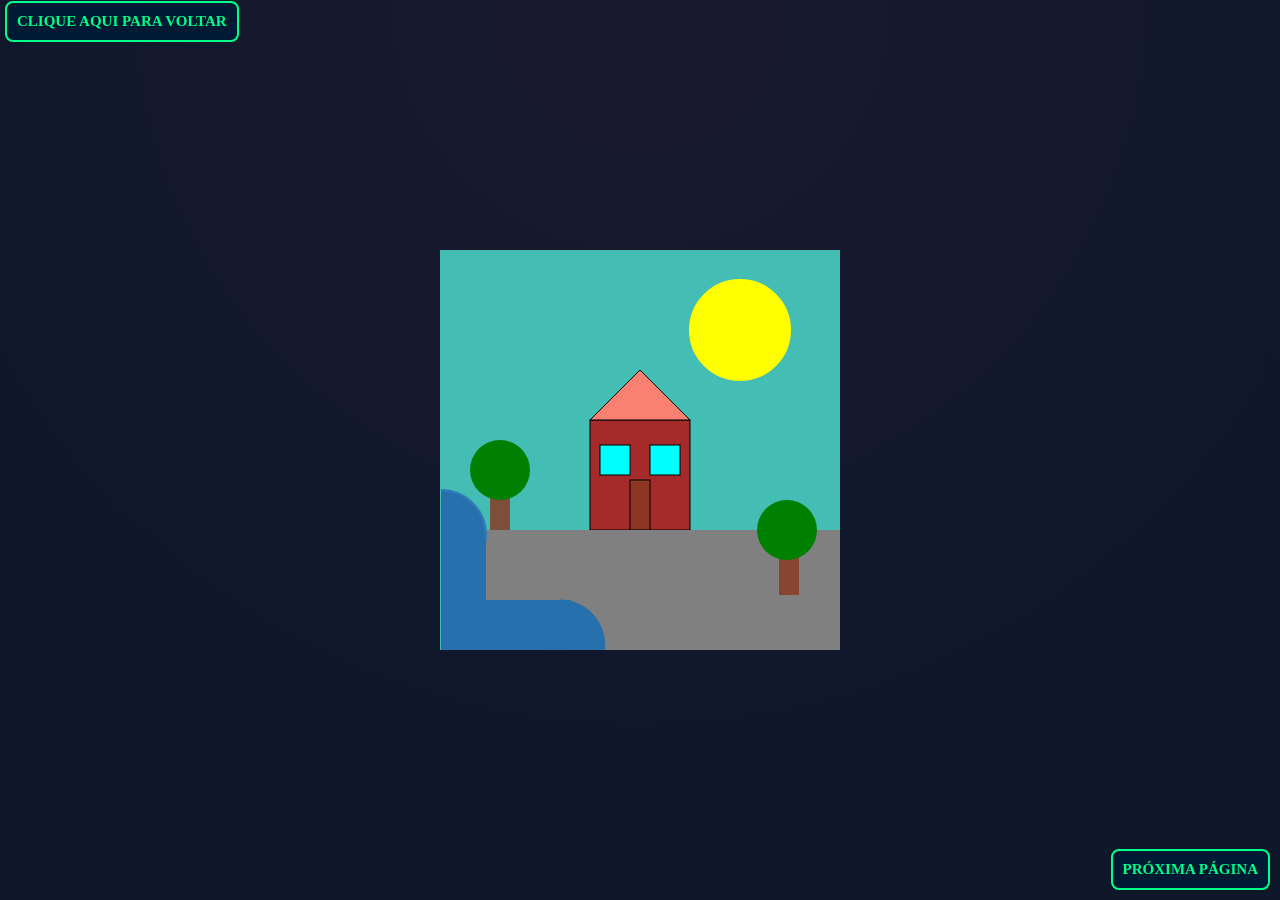
<file: Projeto Full-Stack/index.html>
<!DOCTYPE html>
<html lang="en">
<head>
<link rel="stylesheet" href="style.css">
    <meta charset="UTF-8">
    <meta name="viewport" content="width=device-width, initial-scale=1.0">
    <title>Document</title>
</head>
<body>
 <canvas id="canvas" width="400" height="400"></canvas>

<a href="xedni.html" class="botao1"> PRÓXIMA PÁGINA</a>

<a href="projects.html" class="botao"> CLIQUE AQUI PARA VOLTAR</a>
 <script src="canvas.js"></script>
</body>
</html>
</file>
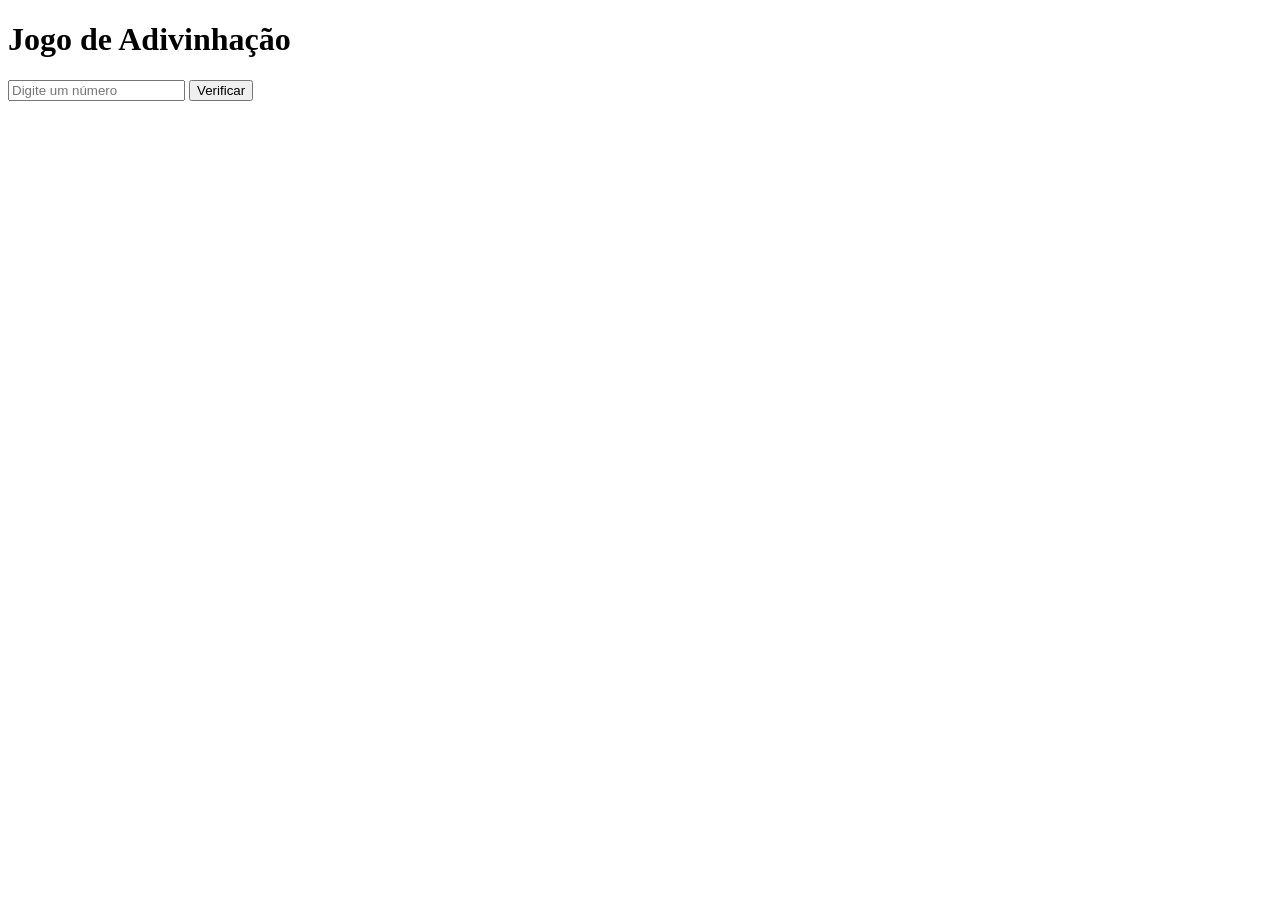
<file: index1.html>
<!DOCTYPE html>
<html lang="en">
<head>
<link rel="stylesheet" href="guess.css">
    <meta charset="UTF-8">
    <meta name="viewport" content="width=device-width, initial-scale=1.0">
    <title>Document</title>
</head>
<body>
    <div id="container">

<h1>Jogo de Adivinhação</h1>

<div class="digite">
<input type="number" id="entrada" placeholder="Digite um número">
<button onclick="verificar()">Verificar</button>
</div>

<p id="resultado"></p>

</div>
    
<script src="guess.js" type="text/javascript"> </script>
</body>
</html>
</file>
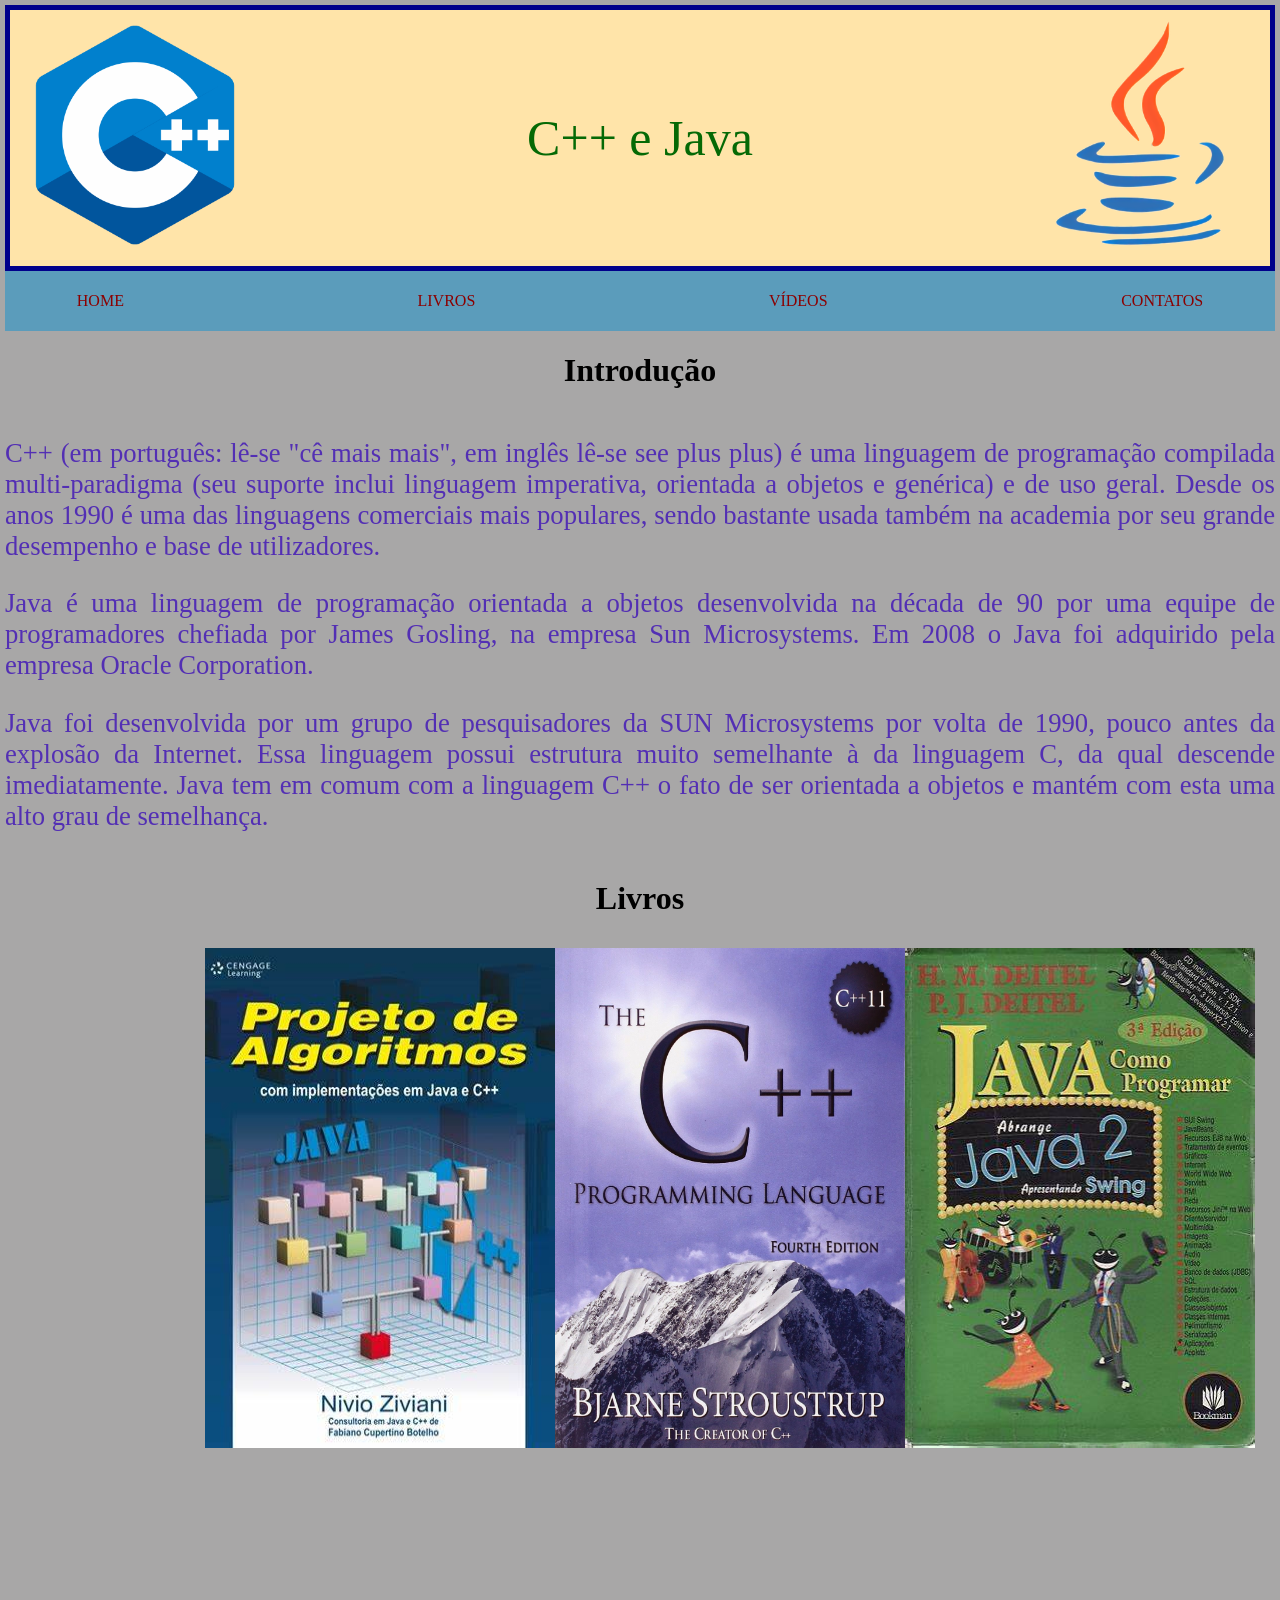
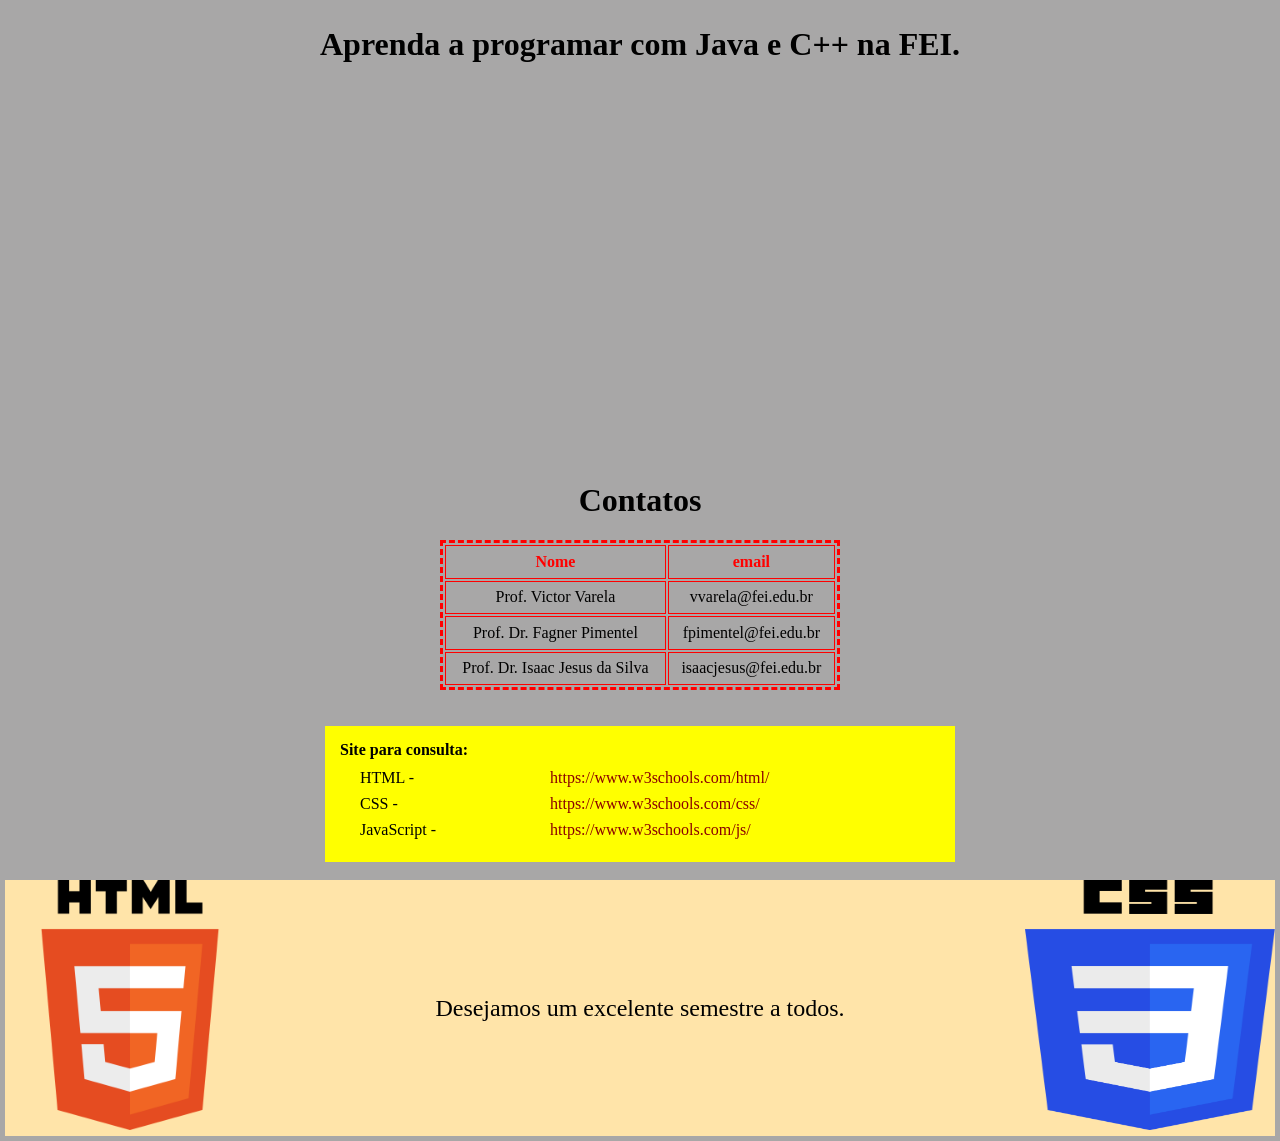
<file: Projeto Full-Stack/Copiando um modelo.html>
<!DOCTYPE html>
<html lang="en">

<head>

    <meta charset="UTF-8">
    <meta name="viewport" content="width=device-width, initial-scale=1.0">
    <title>Modelo de Referência</title>
    <link rel="stylesheet" href="estilo.css">
</head>

<body>

    <div id="border">

        <div>
            <img src="Imagens/c++ (1).png" alt="c++" width="250" height="250">
        </div>

        <div id="título">
            C++ e Java
        </div>

        <div>
            <img src="Imagens/java.png" alt="java" width="250" height="250">
        </div>

    </div>

    <div class="links">
        <a href="">HOME</a>
        <a href="">LIVROS</a>
        <a href="">VÍDEOS</a>
        <a href="">CONTATOS</a>
    </div>
    <div class="introdução">
        <h1>Introdução</h1>
    </div>
    <div class="paragrafos">
        <p>C++ (em português: lê-se "cê mais mais", em inglês lê-se see plus plus) é uma linguagem de programação
            compilada multi-paradigma (seu
            suporte inclui linguagem imperativa, orientada a objetos e genérica) e de uso geral. Desde os anos 1990 é
            uma das linguagens comerciais
            mais populares, sendo bastante usada também na academia por seu grande desempenho e base de utilizadores.
           </p>
        <p>Java é uma linguagem de programação orientada a objetos desenvolvida na década de 90 por uma equipe de
            programadores chefiada por
            James Gosling, na empresa Sun Microsystems. Em 2008 o Java foi adquirido pela empresa Oracle Corporation.
         </p>
        <p>Java foi desenvolvida por um grupo de pesquisadores da SUN Microsystems por volta de 1990, pouco antes da
            explosão da Internet. Essa
            linguagem possui estrutura muito semelhante à da linguagem C, da qual descende imediatamente. Java tem em
            comum com a linguagem
            C++ o fato de ser orientada a objetos e mantém com esta uma alto grau de semelhança. </p>
    </div>

    <div class="livros">
        <h1>Livros</h1>
    </div>

    <div class="imagem_livros">


        <div>
            <img src="Imagens/book1.jpg" alt="book1" width="350" height="500">
        </div>

        <div>
            <img src="Imagens/book2.jpg" alt="book2" width="350" height="500">
        </div>

        <div>
            <img src="Imagens/book3.jpg" alt="book3" width="350" height="500">
        </div>

    </div>
    <br>
    <br>
    <br>
    <br>
    <div class="aprenda_programar">
        <h1>Aprenda a programar com Java e C++ na FEI.</h1>
    </div>

    <div class="video_mapa">


        <iframe src="https://www.youtube.com/embed/4MHAOPxcnsQ?si=Qmk426tHMlciieDm" title="YouTube" allowfullscreen>
        </iframe>

        <iframe
            src="https://www.google.com/maps/embed?pb=!1m18!1m12!1m3!1d116955.2715938091!2d-46.68995058487419!3d-23.645462229811397!2m3!1f0!2f0!3f0!3m2!1i1024!2i768!4f13.1!3m3!1m2!1s0x94ce4158ef9c7c05%3A0x776b798985695f52!2sFEI%20Campus%20S%C3%A3o%20Bernardo%20do%20Campo!5e0!3m2!1spt-BR!2sbr!4v1772125907356!5m2!1spt-BR!2sbr"
            loading="lazy" allowfullscreen>
        </iframe>

    </div>
    <br>
    <br>
    <div class="contatos">
        <h1>Contatos</h1>
    </div>

    <table>
        <tr>
            <th>Nome</th>
            <th>email</th>
        </tr>
        <tr>
            <td>Prof. Victor Varela</td>
            <td>vvarela@fei.edu.br</td>
        </tr>
        <tr>
            <td>Prof. Dr. Fagner Pimentel</td>
            <td>fpimentel@fei.edu.br</td>
        </tr>
        <tr>
            <td>Prof. Dr. Isaac Jesus da Silva</td>
            <td>isaacjesus@fei.edu.br</td>
        </tr>
    </table>
    <br>
    <br>
    <div class="box">
        <p>Site para consulta:</p>
        <ul>
            <li>
                <span>HTML -</span>
                <a href="https://www.w3schools.com/html/">https://www.w3schools.com/html/</a>
            </li>
            <li>
                <span>CSS -</span>
                <a href="https://www.w3schools.com/css/">https://www.w3schools.com/css/</a>
            </li>
            <li>
                <span>JavaScript -</span>
                <a href="https://www.w3schools.com/js/">https://www.w3schools.com/js/</a>
            </li>
        </ul>
    </div>
    <br>

    <div id="final">
        <div>
            <img src="Imagens/html.png" alt="HTML" width="250" height="250">
        </div>
        <div id="frase_final">
            <p>Desejamos um excelente semestre a todos. </p>
        </div>
        <div>
            <img src="Imagens/css.png" alt="css" width="250" height="250">
        </div>
    </div>
</body>

</html>
</file>
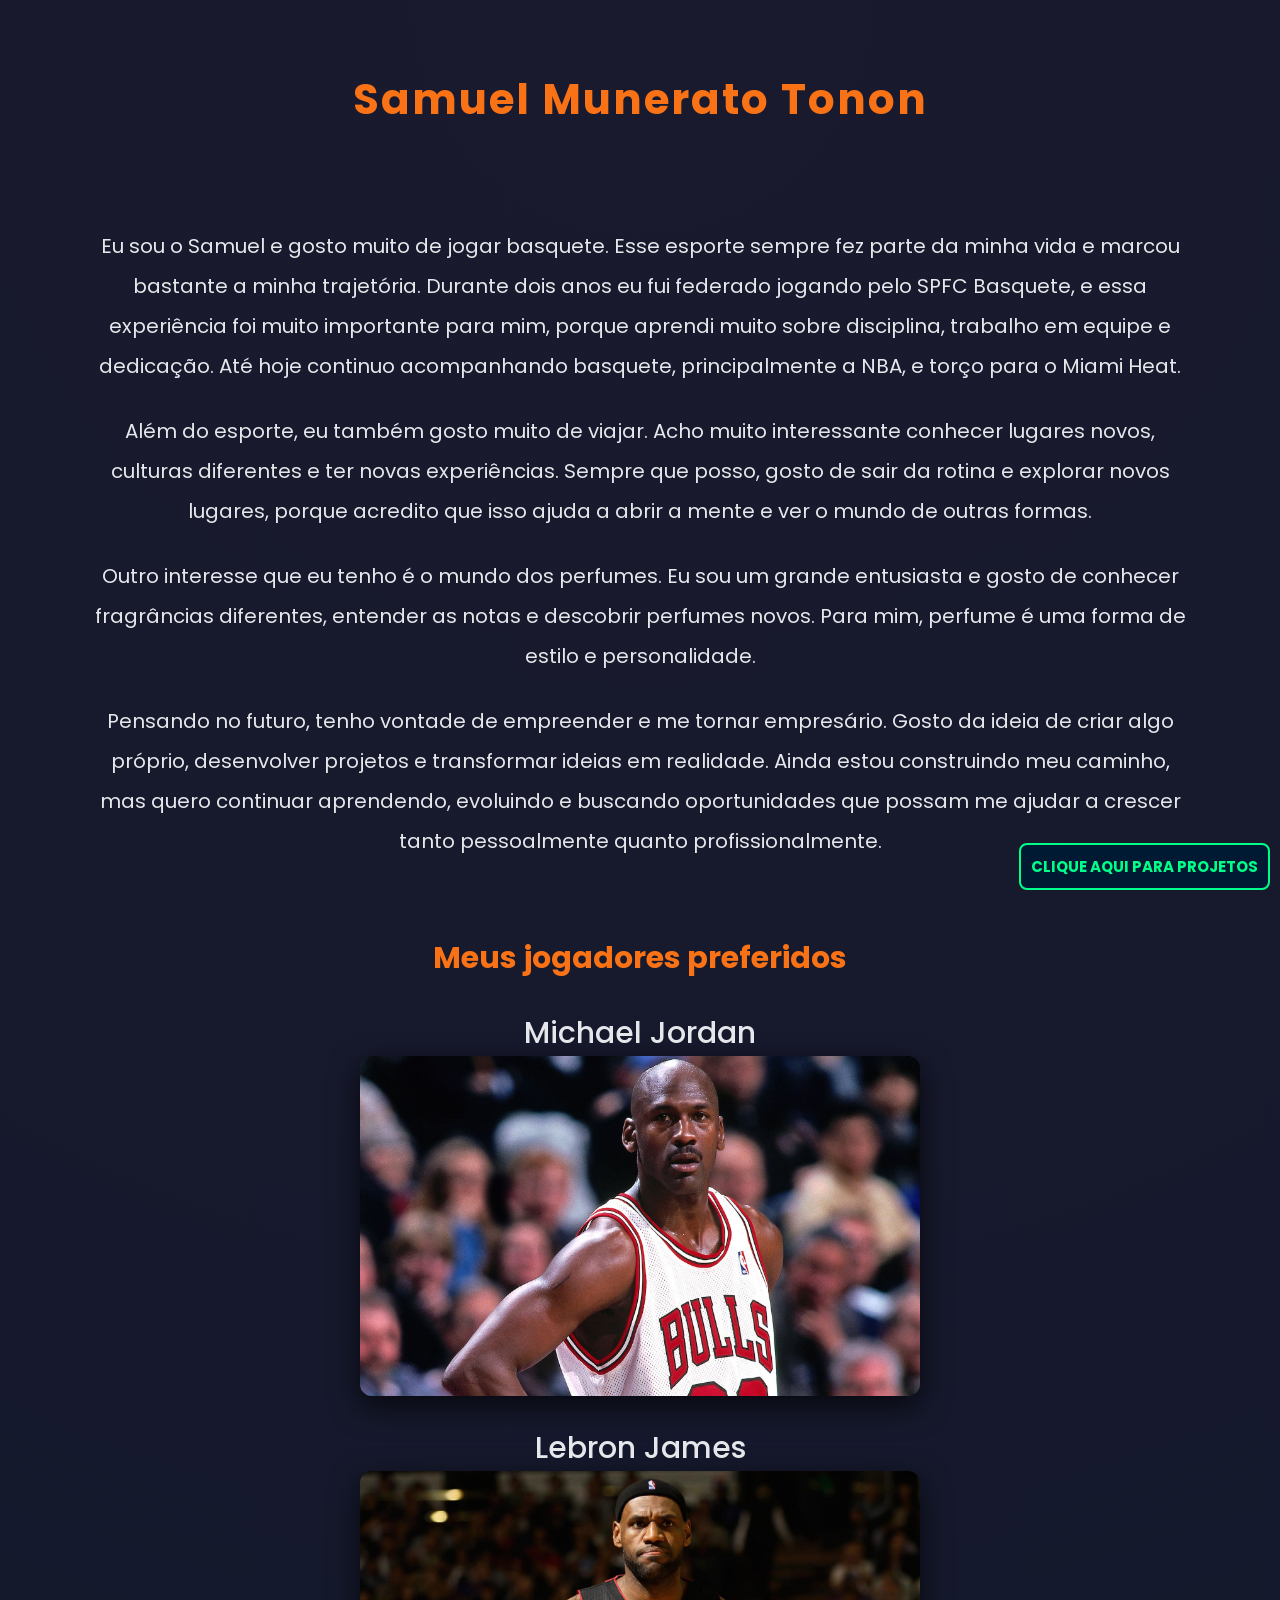
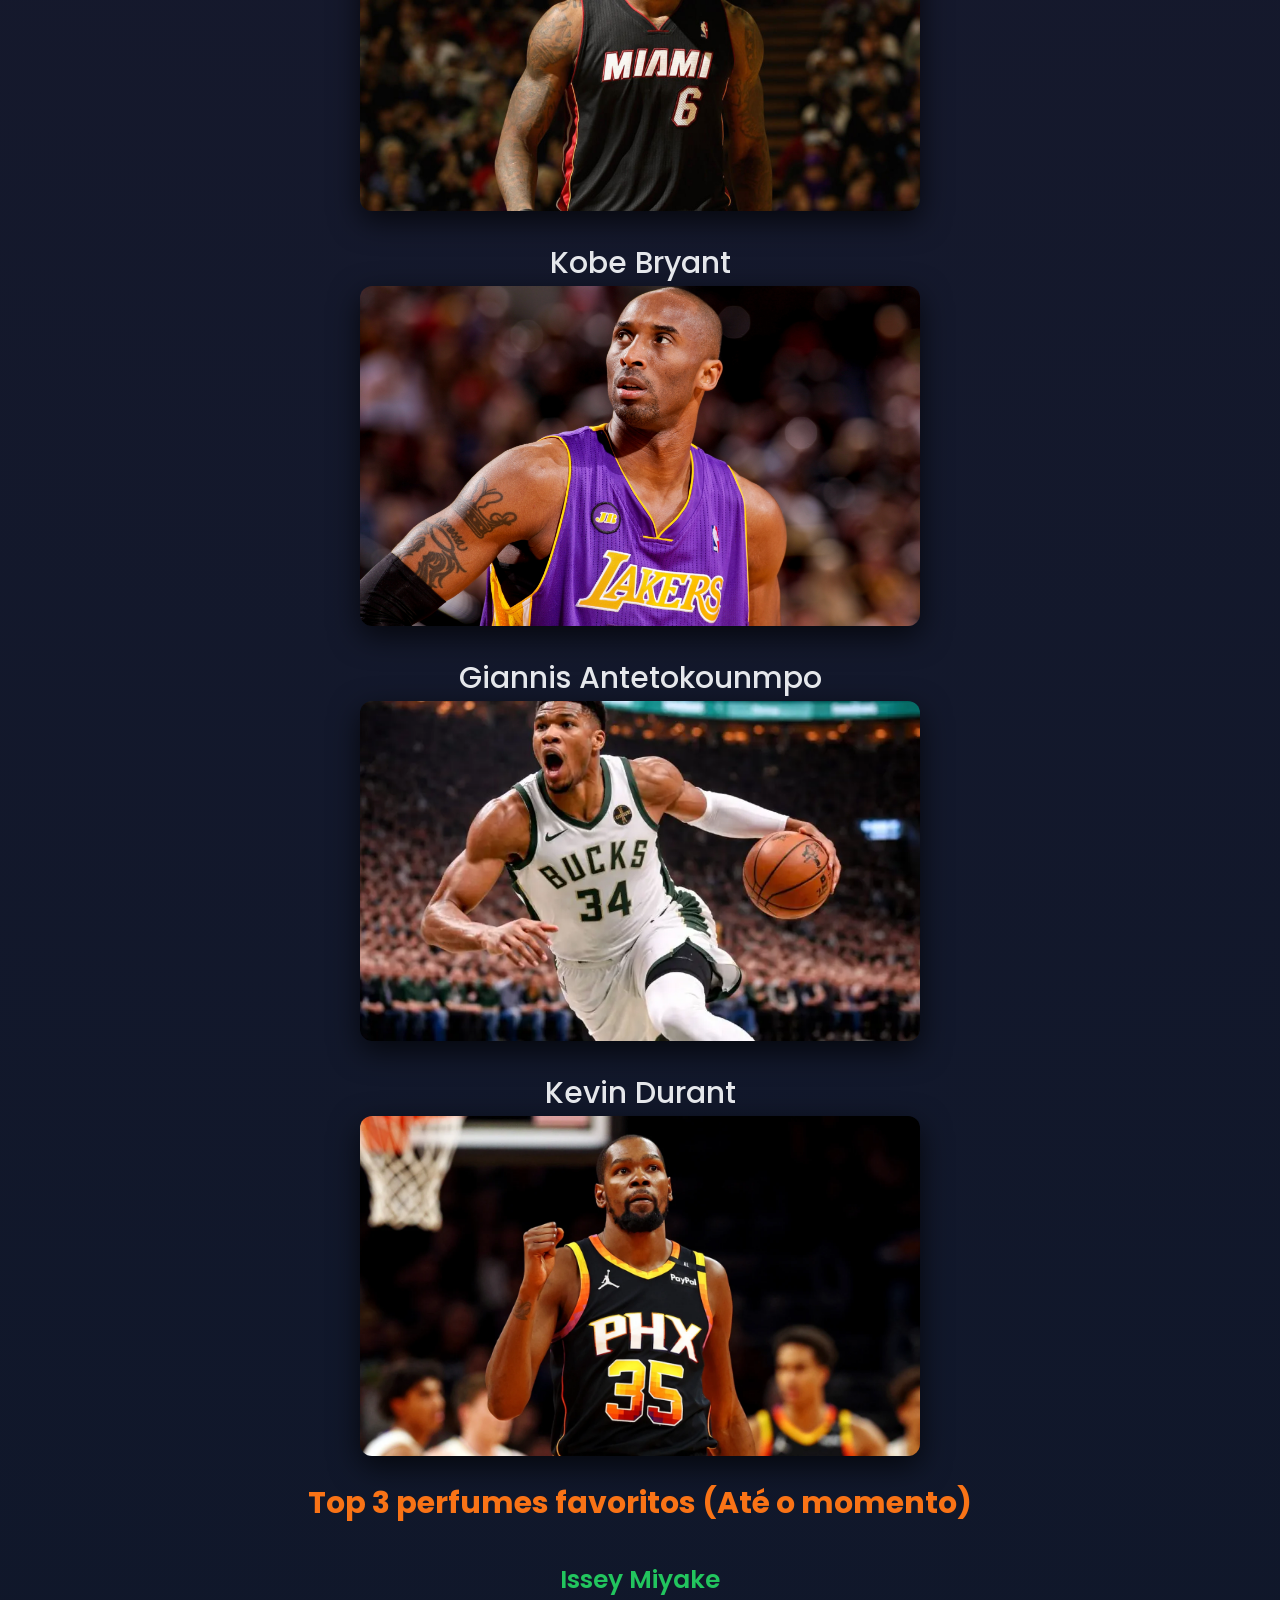
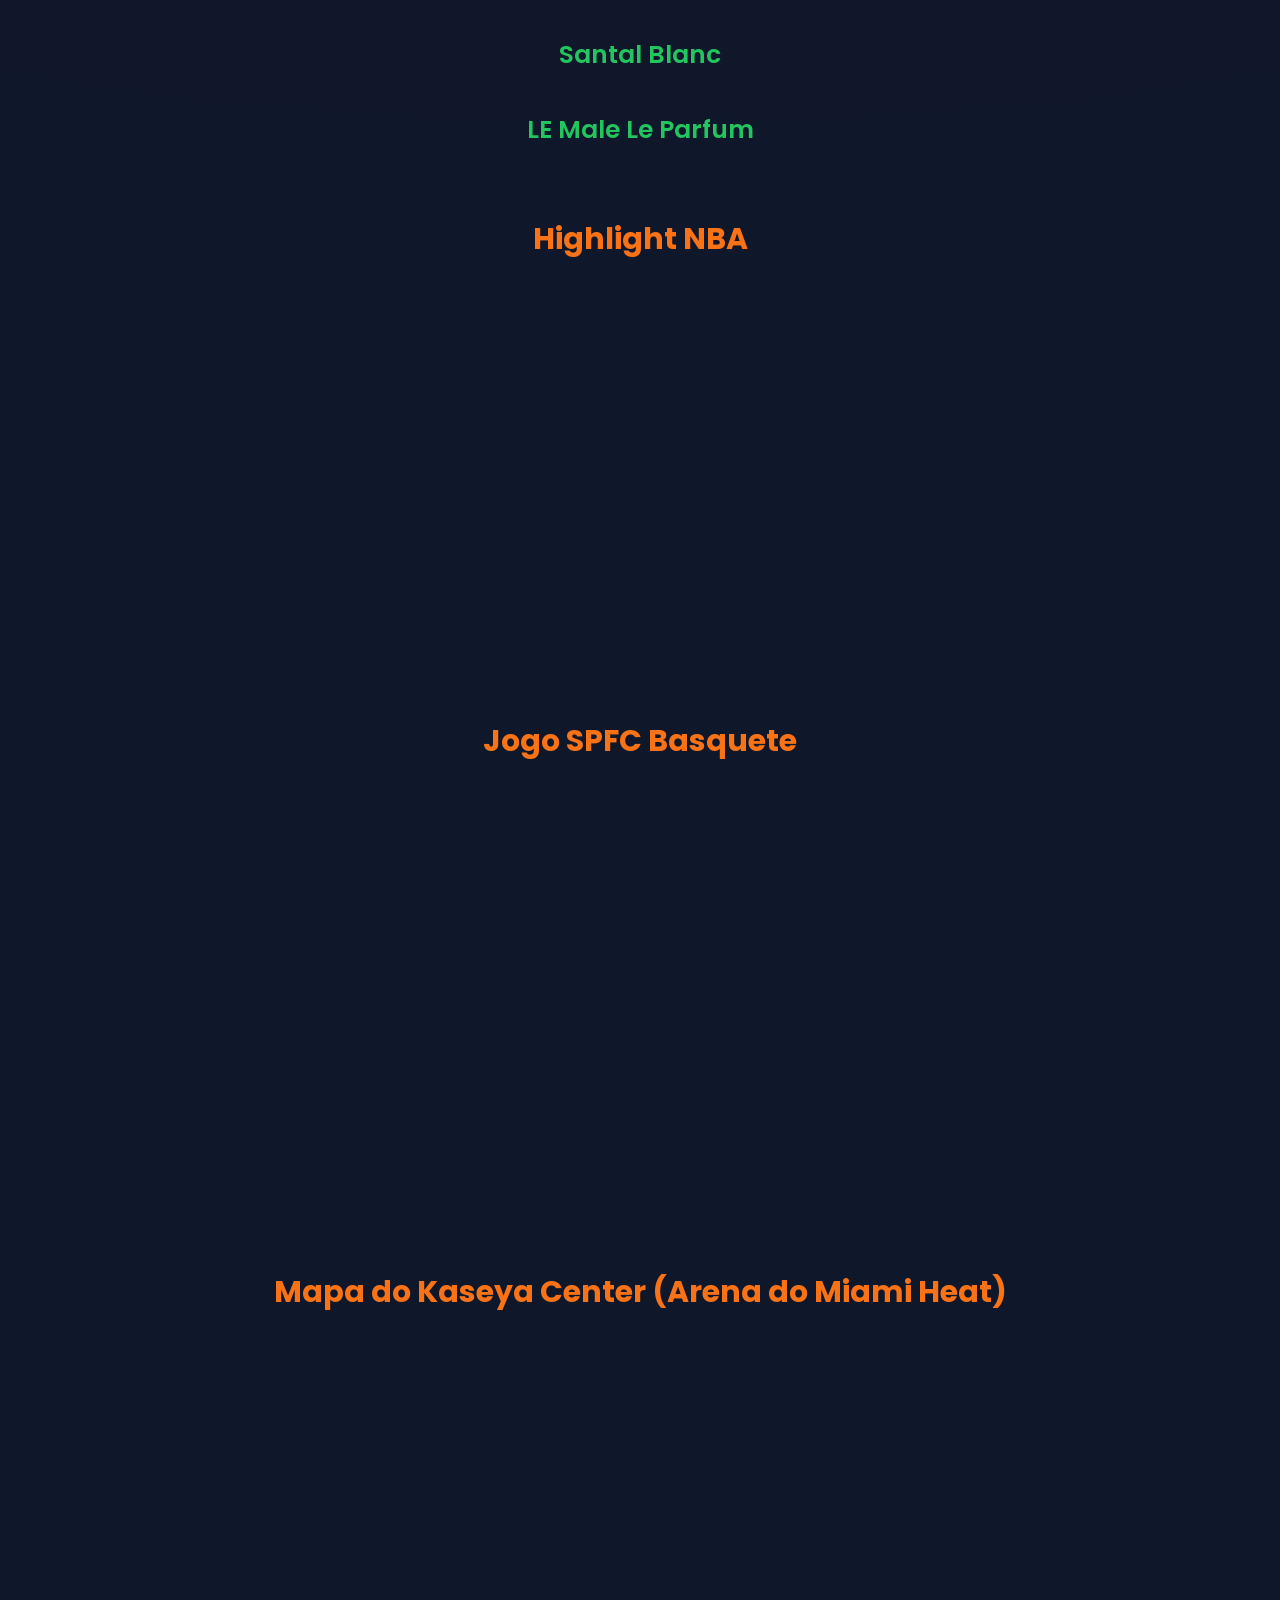
<file: Projeto Full-Stack/index1.html>
<!DOCTYPE html>
<html lang="en">

<head>
    <link rel="stylesheet" href="arquivo.css">
    <meta charset="UTF-8">
    <meta name="viewport" content="width=device-width, initial-scale=1.0">
    <title>Exercício.html</title>
</head>

<body>
    <div class="borda">
        <h1>Samuel Munerato Tonon</h1>
    </div>
    <br>
    <br>
    <p>Eu sou o Samuel e gosto muito de jogar basquete. Esse esporte sempre fez parte da minha vida e marcou bastante a
        minha trajetória. Durante dois anos eu fui federado jogando pelo SPFC Basquete, e essa experiência foi muito
        importante para mim, porque aprendi muito sobre disciplina, trabalho em equipe e dedicação. Até hoje continuo
        acompanhando basquete, principalmente a NBA, e torço para o Miami Heat.</p>

    <p>Além do esporte, eu também gosto muito de viajar. Acho muito interessante conhecer lugares novos, culturas
        diferentes e ter novas experiências. Sempre que posso, gosto de sair da rotina e explorar novos lugares, porque
        acredito que isso ajuda a abrir a mente e ver o mundo de outras formas.</p>

    <p>Outro interesse que eu tenho é o mundo dos perfumes. Eu sou um grande entusiasta e gosto de conhecer fragrâncias
        diferentes, entender as notas e descobrir perfumes novos. Para mim, perfume é uma forma de estilo e
        personalidade. </p>

    <p>Pensando no futuro, tenho vontade de empreender e me tornar empresário. Gosto da ideia de criar algo próprio,
        desenvolver projetos e transformar ideias em realidade. Ainda estou construindo meu caminho, mas quero continuar
        aprendendo, evoluindo e buscando oportunidades que possam me ajudar a crescer tanto pessoalmente quanto
        profissionalmente. </p>

    <br>
    <h2>Meus jogadores preferidos </h2>
    <ul>
        <li>Michael Jordan</li>
        <img src="Imagens/michael-jordan-looks.jpg" alt="" width="350" height="230">
        <li>Lebron James</li>
        <img src="Imagens/906011-lebron-james-miami-heat-wallpaper-2018-3840x2160-for-android-tablet.jpg" alt=""
            width="350" height="230">
        <li>Kobe Bryant</li>
        <img src="Imagens/547116-kobe-bryant.jpg" alt="" width="350" height="230">
        <li>Giannis Antetokounmpo</li>
        <img src="Imagens/Astro-da-NBA-Giannis-Antetokounmpo-vai-para-qual-time-960x540.jpg.webp" alt="" width="350"
            height="230">
        <li>Kevin Durant</li>
        <img src="Imagens/watch-kevin-durant-scores-30000th-career-point (1).webp" alt="" width="350" height="230">
    </ul>
    <h2>Top 3 perfumes favoritos (Até o momento) </h2>
    <ul>
        <li><a href="https://www.sephora.com.br/issey-miyake/">Issey Miyake</a></li>

        <li><a href=" https://www.opaque.com.br/van-cleef-santal-blanc-edp-075ml-vanc-05-000032/p">Santal Blanc</a></li>

        <li><a
                href="https://www.jeanpaulgaultier.com/br/pt/p/linha-le-male/le-male-le-parfum-eau-de-parfum-intense-000000000065156533">LE
                Male Le Parfum</a></li>
    </ul>

    <br>

    <h2>Highlight NBA </h2>

    <div class="video">
        <iframe src="https://www.youtube.com/embed/hdwbDIU-X9E?si=kzkBJY55Ejk-gGv0" title="YouTube video player"
            frameborder="0"
            allow="accelerometer; autoplay; clipboard-write; encrypted-media; gyroscope; picture-in-picture; web-share"
            referrerpolicy="strict-origin-when-cross-origin" allowfullscreen></iframe>

        <h2>Jogo SPFC Basquete </h2>

        <iframe src="https://www.youtube.com/embed/T9O6OywGXDU?si=UoXGif_Tud3ikfID" title="YouTube video player"
            frameborder="0"
            allow="accelerometer; autoplay; clipboard-write; encrypted-media; gyroscope; picture-in-picture; web-share"
            referrerpolicy="strict-origin-when-cross-origin" allowfullscreen> </iframe>
    </div>
    </p>
    <br>
    <h2>Mapa do Kaseya Center (Arena do Miami Heat)</h2>
    <br>
    <iframe
        src="https://www.google.com/maps/embed?pb=!1m18!1m12!1m3!1d3592.6716726306213!2d-80.19183455100826!3d25.781406149556975!2m3!1f0!2f0!3f0!3m2!1i1024!2i768!4f13.1!3m3!1m2!1s0x88d9b6a009729195%3A0x13ad0552284f5b6c!2sKaseya%20Center!5e0!3m2!1spt-BR!2sbr!4v1770754075929!5m2!1spt-BR!2sbr"
        width="600" height="450" style="border:0;" allowfullscreen="" loading="lazy"
        referrerpolicy="no-referrer-when-downgrade"></iframe>
    <br>
    <a href="projects.html" class="botao"> CLIQUE AQUI PARA PROJETOS</a>
</body>

</html>
</file>
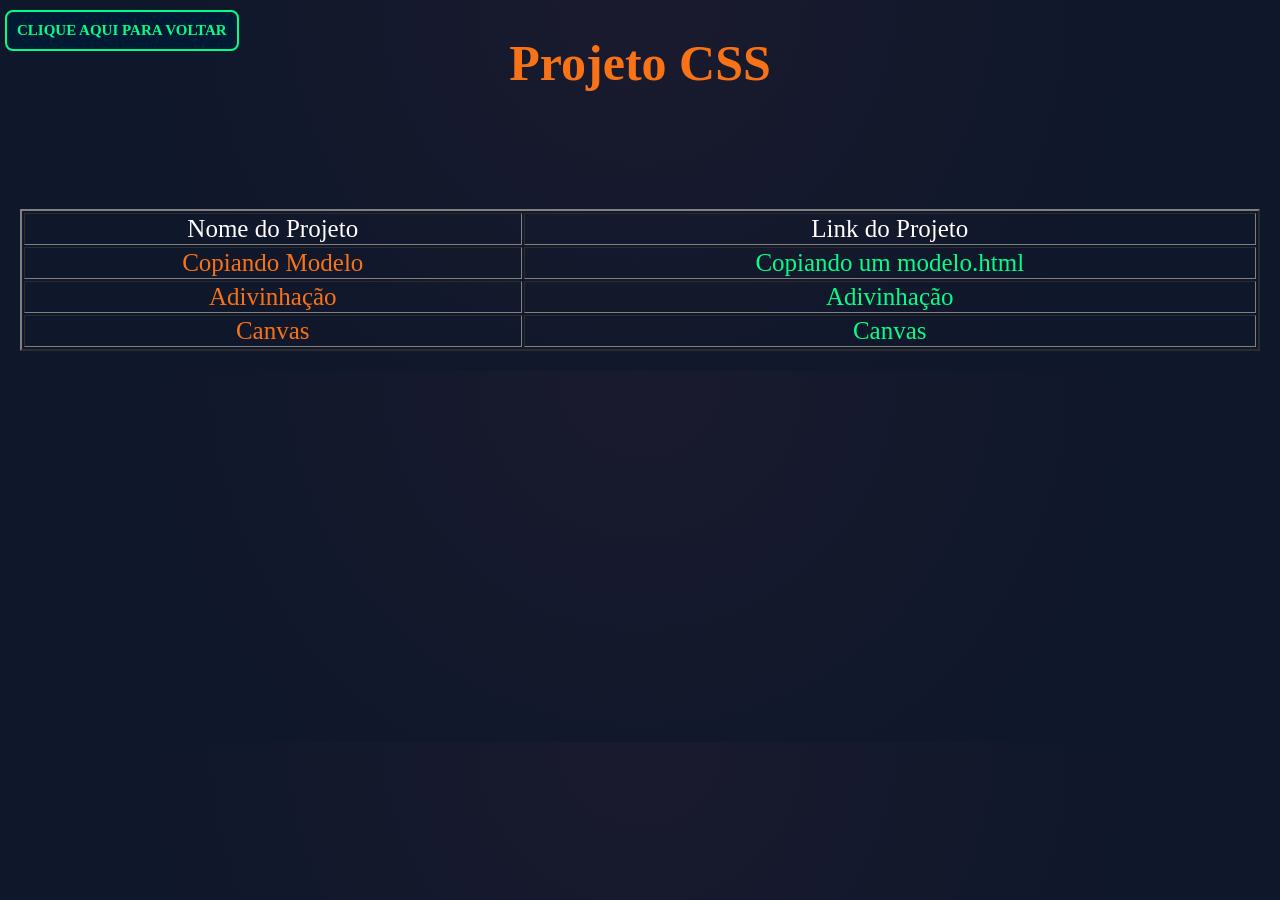
<file: Projeto Full-Stack/projects.html>
<!DOCTYPE html>
<html lang="en">

<head>
    <link rel="stylesheet" href="style1.css">
    <meta charset="UTF-8">
    <meta name="viewport" content="width=device-width, initial-scale=1.0">
    <title>Document</title>
</head>

<body>
    <h1 class="titulo">Projeto CSS</h1>
    <br>
    <br>
    <a href="index1.html" class="botao">CLIQUE AQUI PARA VOLTAR</a>
    <br>
    
    
    <div>
        <table width="100%" border="2">
            <tr>
            
                <td class="nome" >Nome do Projeto</td>
                <td class="link">Link do Projeto</td>
                
            </tr>

            <tr>
                <td> Copiando Modelo</td>
                <td><a href="Copiando um modelo.html">Copiando um modelo.html</a></td>
                
            </tr>
            <tr>
            <td>Adivinhação</td>
            <td> <a href="guess.html"> Adivinhação</a></td>
        
            </tr>

            <tr>
            <td>Canvas</td>
            <td> <a href="index.html"> Canvas</a></td>
            
            </tr>
            
        </table>

</body>

</html>
</file>
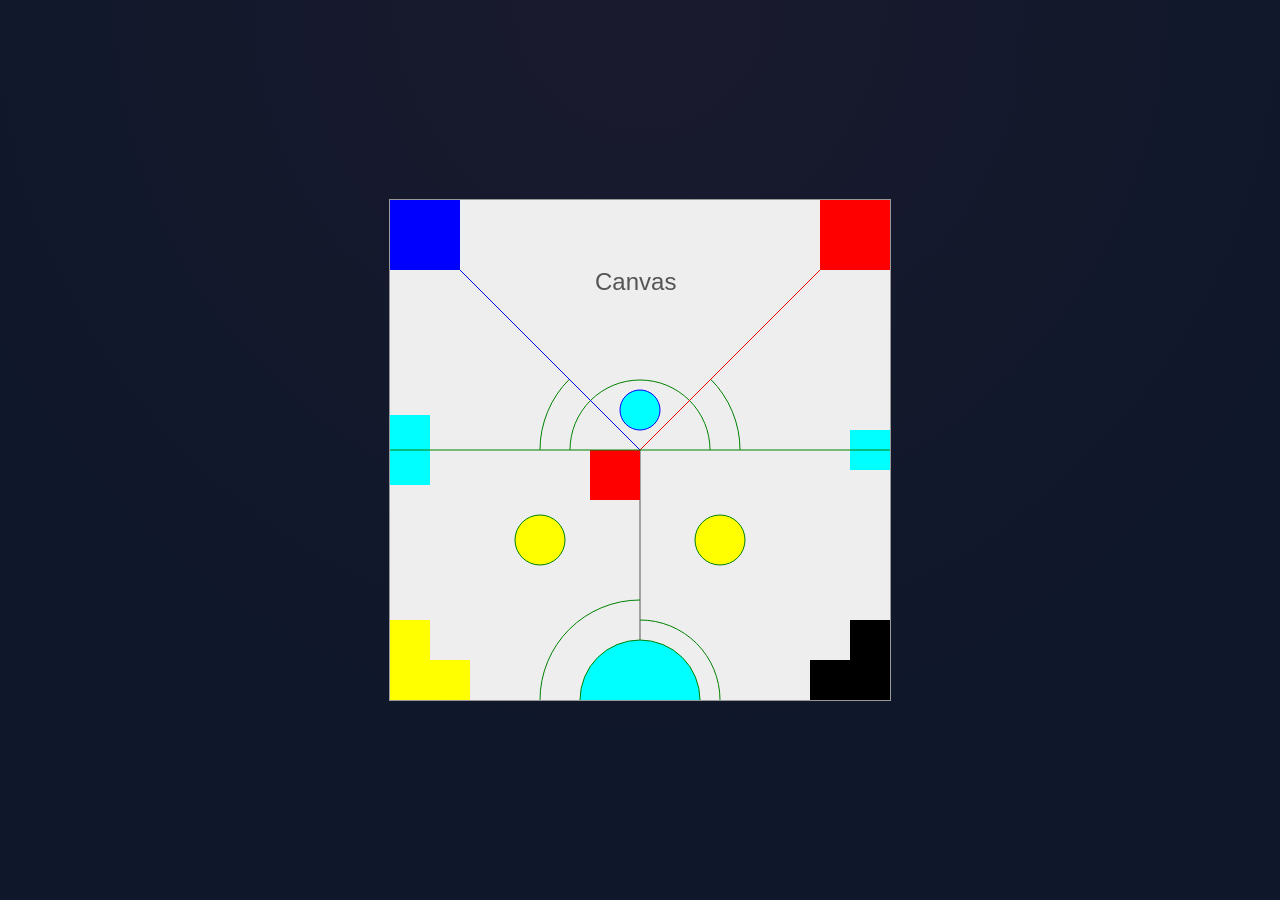
<file: Projeto Full-Stack/xedni.html>
<!DOCTYPE html>
<html lang="en">
<head>
    <meta charset="UTF-8">
    <meta name="viewport" content="width=device-width, initial-scale=1.0">
    <title>Document</title>
</head>
<link rel="stylesheet" href="elyts.css">
<body>
    
<canvas id="canvas" width="500" height="500"></canvas>

 <a href="index.html" class="botao"> PÁGINA ANTERIOR</a>
<script src="savnac.js"></script>
</body>
</html>
</file>
<file: Projeto Full-Stack/style.css>
#canvas{
    color: rgb(38, 113, 173);
    color: rgba(165, 42, 42, 0.877);
    background-color: rgb(68, 190, 180);
}

body{
  margin: 0;
    height: 100vh; 
    display: flex;  
    justify-content: center; 
    align-items: center;    
  background: radial-gradient(circle at top, #1a1a2e, #0f172a 70%);
}

.botao1 {
    position: fixed;
    right: 10px;
    bottom: 10px;

    display: block;
    width: fit-content;

    font-size: 15px;

    border: 2px solid #00ff88;
    padding: 10px 10px;

    background-color: #001a33;
    color: #00ff88;

    border-radius: 8px;
    font-weight: bold;
    text-decoration: none;
}

.botao {
    position: fixed;
     top: 1px;
    left: 5px;
    

    display: block;
    width: fit-content;

    font-size: 15px;

    border: 2px solid #00ff88;
    padding: 10px 10px;

    background-color: #001a33;
    color: #00ff88;

    border-radius: 8px;
    font-weight: bold;
    text-decoration: none;
}
</file>
<file: guess.css>
let canvas = document.getElementById('canvas');
let ctx = canvas.getContext('2d');

ctx.beginPath();
ctx.fillStyle = 'brown';
ctx.fillRect(150,170,100,110);
ctx.strokeRect(150,170,100,110);
ctx.closePath();

ctx.beginPath();
ctx.fillStyle = 'aqua';
ctx.fillRect(160,195,30,30);
ctx.strokeRect(160,195,30,30);
ctx.closePath();

ctx.beginPath();
ctx.fillStyle = 'aqua';
ctx.fillRect(210,195,30,30);
ctx.strokeRect(210,195,30,30);
ctx.closePath();

ctx.beginPath();
ctx.fillStyle = ' rgba(136, 58, 35, 0.77)';
ctx.fillRect(190,230,20,50);
ctx.strokeRect(190,230,20,50);
ctx.closePath();

ctx.beginPath();
ctx.moveTo(200, 120);
ctx.lineTo(150, 170);
ctx.lineTo(250, 170);
ctx.closePath();

ctx.fillStyle = "salmon";
ctx.fill();
ctx.stroke();

ctx.beginPath();
ctx.lineWidth = 2;
ctx.fillStyle = 'yellow';
ctx.strokeStyle = 'yellow';
ctx.arc(300,80,50,1.5*Math.PI,5 *Math.PI);
ctx.fill();
ctx.stroke();
ctx.closePath();

ctx.beginPath();
ctx.lineWidth = 2;
ctx.fillStyle = 'gray';
ctx.strokeStyle = 'gray';
ctx.fillRect(1,280,1000,300);
ctx.closePath();
	
ctx.beginPath();
ctx.lineWidth = 2;
ctx.fillStyle =  ' rgba(136, 58, 35, 0.84)';
ctx.fillRect(50,235,20,45)
ctx.closePath();

ctx.beginPath();
ctx.lineWidth = 2;
ctx.fillStyle = ' rgba(136, 58, 35, 0.84)';
ctx.fillRect(339,300,20,45)
ctx.closePath();

ctx.beginPath();
ctx.lineWidth = 2;
ctx.fillStyle = `green`
ctx.strokeStyle = `green`
ctx.arc(347,280,30,1.5*Math.PI,5 *Math.PI);
ctx.fill();
ctx.closePath()

ctx.beginPath();
ctx.lineWidth = 2;
ctx.fillStyle = `green`
ctx.strokeStyle = `green`
ctx.arc(60,220,30,1.5*Math.PI,5 *Math.PI);
ctx.fill();
ctx.closePath()

ctx.beginPath();
ctx.lineWidth = 2;
ctx.fillStyle = 'rgb(38, 113, 173)';
ctx.strokeStyle = ' rgb(50, 124, 184)';
ctx.arc(1,285,45,1.5*Math.PI,2.5*Math.PI);
ctx.fill();
ctx.stroke();
ctx.closePath();

ctx.beginPath();
ctx.lineWidth = 2;
ctx.fillStyle = 'rgb(38, 113, 173)';
ctx.fillRect(1,290,45,1000);
ctx.closePath();

ctx.beginPath();
ctx.lineWidth = 2;
ctx.fillStyle = 'rgb(38, 113, 173)';
ctx.fillRect(1,350,130,1000);
ctx.closePath();

ctx.beginPath();
ctx.lineWidth = 2;
ctx.fillStyle = 'rgb(38, 113, 173)';
ctx.arc(120,394.5,45,1.5*Math.PI,2.5*Math.PI);
ctx.fill();
ctx.closePath();
</file>
<file: Projeto Full-Stack/estilo.css>
body{
  background-color: rgb(168, 167, 167);
  margin: 5px;
  
}
#border{ 
    display: flex;
    align-items: center;
    border: solid 5px darkblue;
    background-color: #ffe4a9; 
    font-size: 18pt;
    justify-content: space-between;
}
#título{
    font-size: 50px;
    color: rgb(5, 105, 5);
}
.links{
background-color: rgb(91, 156, 187);
display: flex;
justify-content: space-around;
align-items: center;
height: 60px;
gap: 150px;

}
a:hover {color: rgb(73, 21, 21);}

.introdução{
justify-content: center;
align-items: center;
display: flex;
}
.paragrafos{
text-align: justify;
align-items: center;
color: rgb(83, 47, 180);
font-size: 20pt;}

.livros{
justify-content: center;
display: flex;
align-items: center;
}
.imagem_livros{
justify-content: space-between;
display: flex;
align-items: center;
margin:200px;
margin-top: 10px;
margin-bottom: 80px;
}
.aprenda_programar{
justify-content: center;
align-items: center;
display: flex;
}
.video_mapa {
    display: flex;
    justify-content: center;
    align-items: center;
    gap: 30px;
    margin-top: 40px;   
    flex-wrap: wrap; 
}

.video_mapa iframe {
    width: 500px;
    height: 300px;
    border: 0;
}
.contatos{
justify-content: center;
display: flex;
align-items: center;}

table{
text-align: center;
justify-items: center;
align-items: center;
border-style: dashed;
border-color: red;
width: 400px;
height: 150px;
margin: auto;
}
td{
border: 1px solid red
}
th{
color: red;
border: 1px solid red
}
.box {
  background-color: yellow;
  padding: 15px;
  width: 600px;
  margin: auto;
}

.box p {
  margin: 0 0 10px 0;
  font-weight: bold;
}

ul {
  margin: 0;
  padding-left: 20px; 
}

li {
  display: grid;
  grid-template-columns: 180px 1fr; 
  gap: 10px; 
  margin-bottom: 8px;
}

a {
  text-decoration: none;
  color: black;
}
#final{
display: flex;
    align-items: center;
    background-color: #ffe4a9; 
    font-size: 18pt;
    justify-content: space-between;
}
#frase-final{
text-align: center;
font-size: 50px;
}
a{
color: darkred;
}
</file>
<file: Projeto Full-Stack/arquivo.css>
/* fonte moderna */
@import url('https://fonts.googleapis.com/css2?family=Poppins:wght@300;400;600;700&display=swap');

body {
    margin: 0;
    padding: 40px;
    font-family: 'Poppins', sans-serif;
    background: radial-gradient(circle at top, #1a1a2e, #0f172a 70%);
    color: #e5e7eb;
    text-align: center;
}



h1 {
    color: #f97316;
    font-size: 42px;
    letter-spacing: 2px;
    margin-bottom: 20px;
}

h2 {
    color: #f97316;
    font-size: 30px;
}

p {
    max-width: 1100px;
    margin: 25px auto;
    font-size: 20px;
    line-height: 2;
}


ul {
    list-style: none;
    padding: 0;
}


li {
    margin-top: 30px;
    font-size: 30px;
    font-weight: 500;
}


img {
    margin-top: 15px;
    width: 520px;
    height: 340px;
    object-fit: cover;
    border-radius: 12px;
    box-shadow: 0 10px 30px rgba(0, 0, 0, 0.7);
    transition: 0.3s;
}


img:hover {
    transform: scale(1.05);
    box-shadow: 0 15px 45px rgba(0, 0, 0, 0.9);
}

#texto {
    color: #f97316;
    font-size: 30px;
    font-weight: 100px;
}

a {
    color: #22c55e;
    text-decoration: none;
    font-weight: 600;
    font-size: 25px;
}

a:hover {
    color: #4ade80;
    text-decoration: underline;
}


b {
    color: #f97316;
    font-size: 22px;
}

img {
    width: 560px;
    display: block;
    margin: 0 auto;
    /* centraliza a imagem */
}

.video {
    width: 580px;

    margin: 20px auto;
}

.video iframe {
    width: 100%;
    height: 400px;
    border-radius: 10px;
}

.botao {
    position: fixed;
    right: 10px;
    bottom: 10px;

    display: block;
    width: fit-content;

    font-size: 15px;

    border: 2px solid #00ff88;
    padding: 10px 10px;

    background-color: #001a33;
    color: #00ff88;

    border-radius: 8px;
    font-weight: bold;
}
</file>
<file: Projeto Full-Stack/style1.css>
body{
margin: 20px;
justify-items: center;
text-align: center;
font-size: 25px;

background: radial-gradient(circle at top, #1a1a2e, #0f172a 70%);
color: #f97316;         
}

.botao{
 position: fixed;
    top: 10px;
    left: 5px;
    font-size: 15px;
    text-decoration: none;
    display: block;
    width: fit-content;

    font-size: 15px;

    border: 2px solid #00ff88;
    padding: 10px 10px;

    background-color: #001a33;
    color: #00ff88;

    border-radius: 8px;
    font-weight: bold;
}
a{
color: #00ff88;
text-decoration: none;
}

a:hover{
color: #10a35e;
}
.nome{
color: white;
}
.link{
color: white;
}
</file>
<file: Projeto Full-Stack/elyts.css>
body{
  margin: 0;
    height: 100vh; 
    display: flex;  
    justify-content: center; 
    align-items: center;    
  background: radial-gradient(circle at top, #1a1a2e, #0f172a 70%);
}

canvas {
  background: #eee;
  border: 1px solid #999;
}

.botao{
 position: fixed;
 top: 900px;
    left: 5px;
    font-size: 15px;
    text-decoration: none;
    display: block;
    width: fit-content;

    font-size: 15px;

    border: 2px solid #00ff88;
    padding: 10px 10px;

    background-color: #001a33;
    color: #00ff88;

    border-radius: 8px;
    font-weight: bold;
}
</file>
